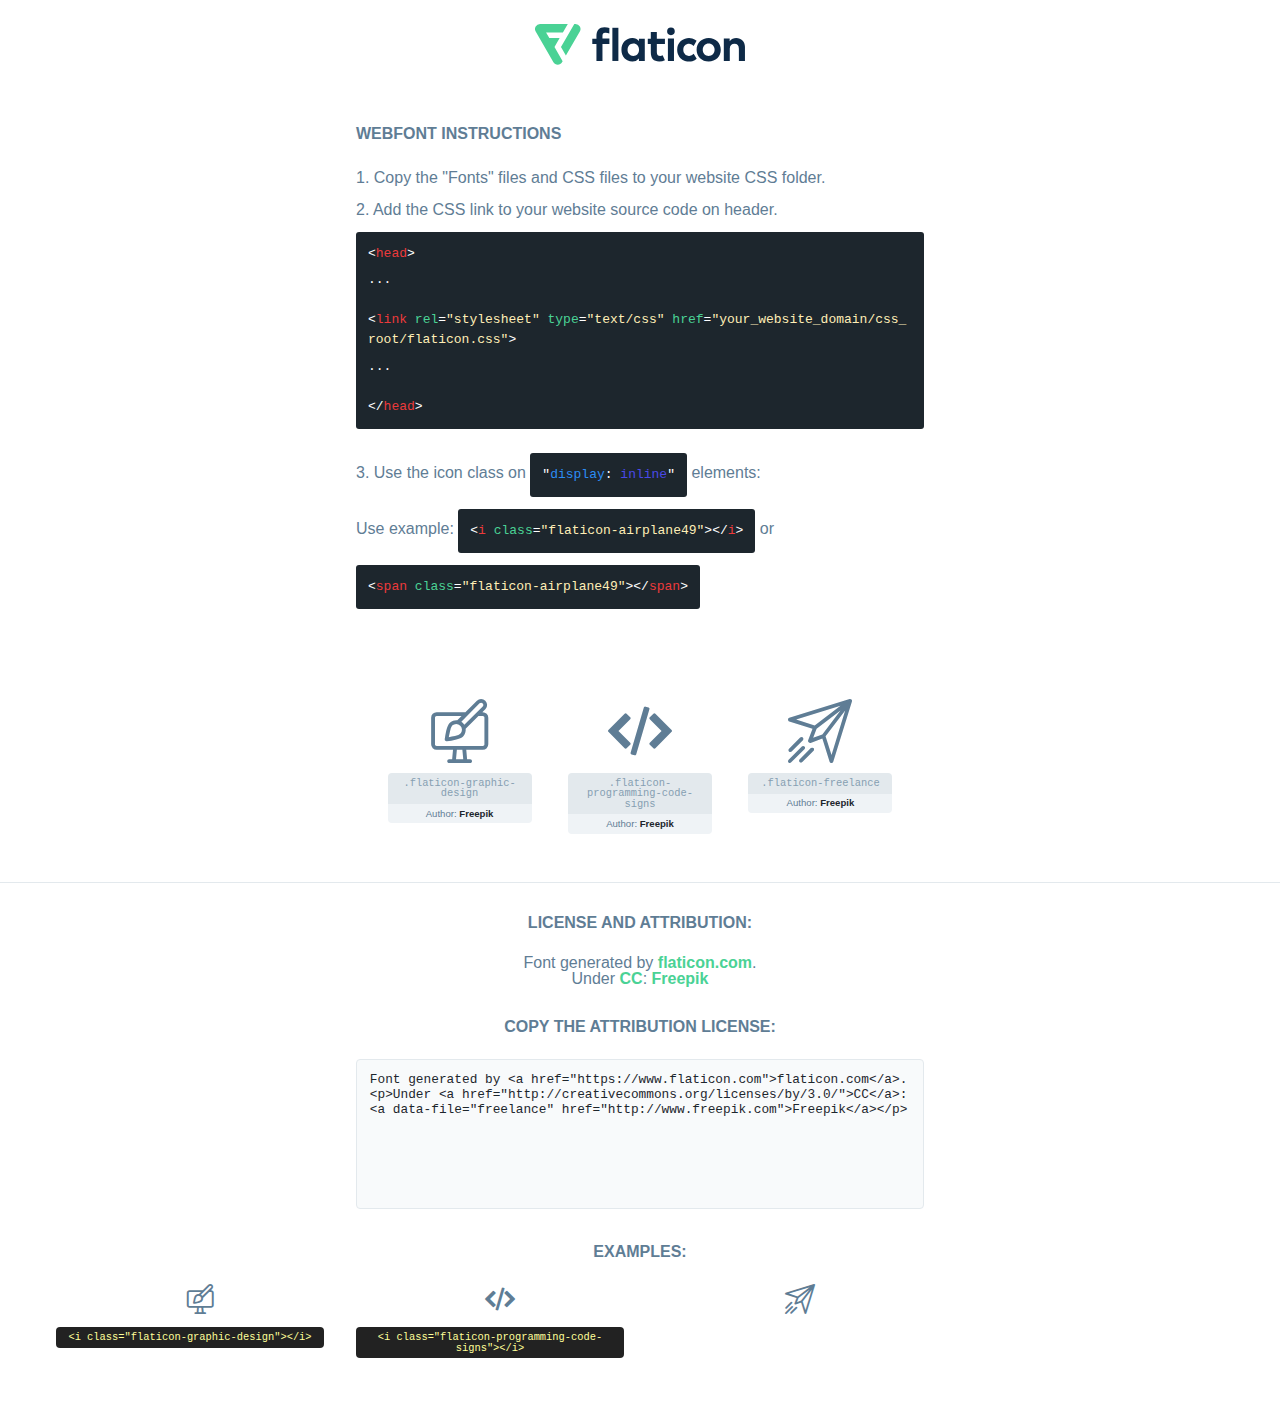
<file: font/flaticon.html>
<!DOCTYPE html>
<html lang="en">
<head>
    <title>Flaticon Webfont</title>
    <link rel="stylesheet" type="text/css" href="flaticon.css"/>
    <meta charset="UTF-8">
    <style>
        html, body, div, span, applet, object, iframe,
        h1, h2, h3, h4, h5, h6, p, blockquote, pre,
        a, abbr, acronym, address, big, cite, code,
        del, dfn, em, img, ins, kbd, q, s, samp,
        small, strike, strong, sub, sup, tt, var,
        b, u, i, center,
        dl, dt, dd, ol, ul, li,
        fieldset, form, label, legend,
        table, caption, tbody, tfoot, thead, tr, th, td,
        article, aside, canvas, details, embed,
        figure, figcaption, footer, header, hgroup,
        menu, nav, output, ruby, section, summary,
        time, mark, audio, video {
            margin: 0;
            padding: 0;
            border: 0;
            font-size: 100%;
            font: inherit;
            vertical-align: baseline;
        }

        /* HTML5 display-role reset for older browsers */
        article, aside, details, figcaption, figure,
        footer, header, hgroup, menu, nav, section {
            display: block;
        }

        body {
            line-height: 1;
        }

        ol, ul {
            list-style: none;
        }

        blockquote, q {
            quotes: none;
        }

        blockquote:before, blockquote:after,
        q:before, q:after {
            content: '';
            content: none;
        }

        table {
            border-collapse: collapse;
            border-spacing: 0;
        }

        body {
            font-family: Helvetica, Arial, sans-serif;
            font-size: 16px;
            color: #5f7d95;
        }

        a {
            color: #4AD295;
            font-weight: bold;
            text-decoration: none;
        }

        * {
            -moz-box-sizing: border-box;
            -webkit-box-sizing: border-box;
            box-sizing: border-box;
            margin: 0;
            padding: 0;
        }

        [class^="flaticon-"]:before, [class*=" flaticon-"]:before, [class^="flaticon-"]:after, [class*=" flaticon-"]:after {
            font-family: Flaticon;
            font-size: 30px;
            font-style: normal;
            margin-left: 20px;
            color: #333;
        }

        .wrapper {
            max-width: 600px;
            margin: auto;
            padding: 0 1em;
        }

        .title {
            margin-bottom: 24px;
            text-transform: uppercase;
            font-weight: bold;
        }

        header {
            text-align: center;
            padding: 24px;
        }

        header .logo {
            width: 210px;
            height: auto;
            border: none;
            display: inline-block;
        }

        header strong {
            font-size: 28px;
            font-weight: 500;
            vertical-align: middle;
        }

        .demo {
            margin: 2em auto;
            line-height: 1.25em;
        }

        .demo ul li {
            margin-bottom: 12px;
        }

        .demo ul li code {
            background-color: #1D262D;
            border-radius: 3px;
            padding: 12px;
            display: inline-block;
            color: #fff;
            font-family: Consolas, Monaco, Lucida Console, Liberation Mono, DejaVu Sans Mono, Bitstream Vera Sans Mono, Courier New, monospace;
            font-weight: lighter;
            margin-top: 12px;
            font-size: 13px;
            word-break: break-all;
        }

        .demo ul li code .red {
            color: #EC3A3B;
        }

        .demo ul li code .green {
            color: #4AD295;
        }

        .demo ul li code .yellow {
            color: #FFEEB6;
        }

        .demo ul li code .blue {
            color: #2C8CF4;
        }

        .demo ul li code .purple {
            color: #4949E7;
        }

        .demo ul li code .dots {
            margin-top: 0.5em;
            display: block;
        }

        #glyphs {
            border-bottom: 1px solid #E3E9ED;
            padding: 2em 0;
            text-align: center;
        }

        .glyph {
            display: inline-block;
            width: 9em;
            margin: 1em;
            text-align: center;
            vertical-align: top;
            background: #FFF;
        }

        .glyph .flaticon {
            padding: 10px;
            display: block;
            font-family: "Flaticon";
            font-size: 64px;
            line-height: 1;
        }

        .glyph .flaticon:before {
            font-size: 64px;
            color: #5f7d95;
            margin-left: 0;
        }

        .class-name {
            font-size: 0.65em;
            background-color: #E3E9ED;
            color: #869FB2;
            border-radius: 4px 4px 0 0;
            padding: 0.5em;
            font-family: Consolas, Monaco, Lucida Console, Liberation Mono, DejaVu Sans Mono, Bitstream Vera Sans Mono, Courier New, monospace;
        }

        .author-name {
            font-size: 0.6em;
            background-color: #EFF3F6;
            border-top: 0;
            border-radius: 0 0 4px 4px;
            padding: 0.5em;
        }

        .author-name a {
            color: #1D262D;
        }

        .class-name:last-child {
            font-size: 10px;
            color: #888;
        }

        .class-name:last-child a {
            font-size: 10px;
            color: #555;
        }

        .glyph > input {
            display: block;
            width: 100px;
            margin: 5px auto;
            text-align: center;
            font-size: 12px;
            cursor: text;
        }

        .glyph > input.icon-input {
            font-family: "Flaticon";
            font-size: 16px;
            margin-bottom: 10px;
        }

        .attribution .title {
            margin-top: 2em;
        }

        .attribution textarea {
            background-color: #F8FAFB;
            color: #1D262D;
            padding: 1em;
            border: none;
            box-shadow: none;
            border: 1px solid #E3E9ED;
            border-radius: 4px;
            resize: none;
            width: 100%;
            height: 150px;
            font-size: 0.8em;
            font-family: Consolas, Monaco, Lucida Console, Liberation Mono, DejaVu Sans Mono, Bitstream Vera Sans Mono, Courier New, monospace;
            -webkit-appearance: none;
        }

        .attribution textarea:hover {
            border-color: #CFD9E0;
        }

        .attribution textarea:focus {
            border-color: #4AD295;
        }

        .iconsuse {
            margin: 2em auto;
            text-align: center;
            max-width: 1200px;
        }

        .iconsuse:after {
            content: '';
            display: table;
            clear: both;
        }

        .iconsuse .image {
            float: left;
            width: 25%;
            padding: 0 1em;
        }

        .iconsuse .image p {
            margin-bottom: 1em;
        }

        .iconsuse .image span {
            display: block;
            font-size: 0.65em;
            background-color: #222;
            color: #fff;
            border-radius: 4px;
            padding: 0.5em;
            color: #FFFF99;
            margin-top: 1em;
            font-family: Consolas, Monaco, Lucida Console, Liberation Mono, DejaVu Sans Mono, Bitstream Vera Sans Mono, Courier New, monospace;
        }

        .flaticon:before {
            color: #5f7d95;
        }

        #footer {
            text-align: center;
            background-color: #1D262D;
            color: #869FB2;
            padding: 12px;
            font-size: 14px;
        }

        #footer a {
            font-weight: normal;
        }

        @media (max-width: 960px) {
            .iconsuse .image {
                width: 50%;
            }
        }

        .preview {
            width: 100px;
            display: inline-block;
            margin: 10px;
        }

        .preview .inner {
            display: inline-block;
            width: 100%;
            text-align: center;
            background: #f5f5f5;
            -webkit-border-radius: 3px 3px 0 0;
            -moz-border-radius: 3px 3px 0 0;
            border-radius: 3px 3px 0 0;
        }

        .preview .inner  {
            line-height: 85px;
            font-size: 40px;
            color: #333;
        }

        .label {
            display: inline-block;
            width: 100%;
            box-sizing: border-box;
            padding: 5px;
            font-size: 10px;
            font-family: Monaco, monospace;
            color: #666;
            white-space: nowrap;
            overflow: hidden;
            text-overflow: ellipsis;
            background: #ddd;
            -webkit-border-radius: 0 0 3px 3px;
            -moz-border-radius: 0 0 3px 3px;
            border-radius: 0 0 3px 3px;
            color: #666;
        }
    </style>
</head>
<body>
    <header>
        <a href="https://www.flaticon.com/" target="_blank" class="logo">
            <svg xmlns="http://www.w3.org/2000/svg" viewBox="0 0 394.3 76.5">
                <path d="M156.6,69.4H145.3V7.1h11.3Z" style="fill:#0e2a47"/>
                <path d="M206.2,69.4h-11V64.8a15.4,15.4,0,0,1-12.6,5.7c-11.6,0-20.3-9.5-20.3-22.1s8.8-22.1,20.3-22.1a15.4,15.4,0,0,1,12.6,5.8V27.5h11Zm-32.4-21c0,6.4,4.2,11.6,10.8,11.6s10.8-4.9,10.8-11.6-4.4-11.6-10.8-11.6S173.9,42,173.9,48.4Z"
                      style="fill:#0e2a47"/>
                <path d="M262.5,13.7a7.2,7.2,0,0,1-14.4,0,7.2,7.2,0,1,1,14.4,0ZM261,69.4H249.6v-42H261Z"
                      style="fill:#0e2a47"/>
                <path id="_Trazado_" data-name="&lt;Trazado&gt;"
                      d="M139.6,17.8a16.6,16.6,0,0,0-8-1.4c-3.2.4-4.9,2-4.9,5.9v5.1h13V37.5h-13v32H115.4v-32h-7.8v-10h7.8V22.2c0-9.9,5.2-16.3,15-16.3a23.4,23.4,0,0,1,9.3,1.8Z"
                      style="fill:#0e2a47"/>
                <path d="M235.1,60c-3.5,0-6.3-1.9-6.3-7.1V37.5H244v-10H228.8V15H217.5V27.5h-5.7v10h5.7V53.7c0,10.9,5.3,16.8,15.7,16.8A22.9,22.9,0,0,0,244,68l-4.3-9.1A12.3,12.3,0,0,1,235.1,60Z"
                      style="fill:#0e2a47"/>
                <path d="M348.9,48.4c0,12.6-9.7,22.1-22.7,22.1s-22.7-9.4-22.7-22.1,9.6-22.1,22.7-22.1S348.9,35.8,348.9,48.4Zm-33.9,0c0,6.8,4.8,11.6,11.1,11.6s11.2-4.8,11.2-11.6-4.8-11.6-11.2-11.6S315.1,41.6,315.1,48.4Z"
                      style="fill:#0e2a47"/>
                <path d="M394.3,42.7V69.4H382.9V46.3c0-6.1-3-9.4-8.2-9.4s-8.9,3.2-8.9,9.5v23H354.6v-42h11v4.9c3-4.5,7.6-6.1,12.3-6.1C387.5,26.3,394.3,33,394.3,42.7Z"
                      style="fill:#0e2a47"/>
                <path d="M298,55.7h0a12.4,12.4,0,0,1-8.2,4.2h-.9l-1.8-.2a10,10,0,0,1-7.4-5.6,13.2,13.2,0,0,1-1.2-5.8,13,13,0,0,1,1.3-5.9,10.1,10.1,0,0,1,7.5-5.5h2.4a11.7,11.7,0,0,1,8.3,4.2l5.5-9.6a19.9,19.9,0,0,0-8.1-4.3,23.4,23.4,0,0,0-6.1-.8,25.2,25.2,0,0,0-7.5,1.1,20.9,20.9,0,0,0-8,4.6,21.9,21.9,0,0,0-6.8,16.4,21.9,21.9,0,0,0,6.7,16.3,20.9,20.9,0,0,0,8,4.6,25.2,25.2,0,0,0,7.7,1.2,23.6,23.6,0,0,0,6.2-.8,20,20,0,0,0,8.1-4.4Z"
                      style="fill:#0e2a47"/>
                <path d="M46.3,26.5H26.9L20.8,16H52.4L61.6,0H9.4A9.3,9.3,0,0,0,1.3,4.7a9.3,9.3,0,0,0,0,9.4L34.6,71.8a9.4,9.4,0,0,0,16.2,0l1.1-1.9L36.6,43.3Z"
                      style="fill:#4ad295"/>
                <path d="M84.2,4.7A9.3,9.3,0,0,0,76.1,0H73.8l-25,43.3,9.2,16L84.2,14A9.3,9.3,0,0,0,84.2,4.7Z"
                      style="fill:#4ad295"/>
            </svg>
        </a>
    </header>
    <section class="demo wrapper">

        <p class="title">Webfont Instructions</p>

        <ul>
            <li>
                <span class="num">1. </span>Copy the "Fonts" files and CSS files to your website CSS folder.
            </li>
            <li>
                <span class="num">2. </span>Add the CSS link to your website source code on header.
                <code class="big">
                    &lt;<span class="red">head</span>&gt;
                    <br/><span class="dots">...</span>
                    <br/>&lt;<span class="red">link</span> <span class="green">rel</span>=<span
                        class="yellow">"stylesheet"</span> <span class="green">type</span>=<span
                        class="yellow">"text/css"</span> <span class="green">href</span>=<span class="yellow">"your_website_domain/css_root/flaticon.css"</span>&gt;
                    <br/><span class="dots">...</span>
                    <br/>&lt;/<span class="red">head</span>&gt;
                </code>
            </li>

            <li>
                <p>
                    <span class="num">3. </span>Use the icon class on <code>"<span class="blue">display</span>:<span
                        class="purple"> inline</span>"</code> elements:
                    <br/>
                    Use example: <code>&lt;<span class="red">i</span> <span class="green">class</span>=<span class="yellow">&quot;flaticon-airplane49&quot;</span>&gt;&lt;/<span
                        class="red">i</span>&gt;</code> or <code>&lt;<span class="red">span</span> <span
                        class="green">class</span>=<span class="yellow">&quot;flaticon-airplane49&quot;</span>&gt;&lt;/<span
                        class="red">span</span>&gt;</code>
            </li>
        </ul>

    </section>
    <section id="glyphs">
            <div class="glyph">
                <i class="flaticon flaticon-graphic-design"></i>
                <div class="class-name">.flaticon-graphic-design</div>
                <div class="author-name">Author: <a data-file="graphic-design" href="http://www.freepik.com">Freepik</a> </div>
            </div>

            <div class="glyph">
                <i class="flaticon flaticon-programming-code-signs"></i>
                <div class="class-name">.flaticon-programming-code-signs</div>
                <div class="author-name">Author: <a data-file="programming-code-signs" href="http://www.freepik.com">Freepik</a> </div>
            </div>

            <div class="glyph">
                <i class="flaticon flaticon-freelance"></i>
                <div class="class-name">.flaticon-freelance</div>
                <div class="author-name">Author: <a data-file="freelance" href="http://www.freepik.com">Freepik</a> </div>
            </div>

    </section>

    <section class="attribution wrapper"   style="text-align:center;">

        <div class="title">License and attribution:</div><div class="attrDiv">Font generated by <a href="https://www.flaticon.com">flaticon.com</a>. <div><p>Under <a href="http://creativecommons.org/licenses/by/3.0/">CC</a>: <a data-file="freelance" href="http://www.freepik.com">Freepik</a></p>  </div>
        </div>
        <div class="title">Copy the Attribution License:</div>

        <textarea onclick="this.focus();this.select();">Font generated by &lt;a href=&quot;https://www.flaticon.com&quot;&gt;flaticon.com&lt;/a&gt;. <p>Under <a href="http://creativecommons.org/licenses/by/3.0/">CC</a>: <a data-file="freelance" href="http://www.freepik.com">Freepik</a></p> 
        </textarea>

    </section>

    <section class="iconsuse">

        <div class="title">Examples:</div>
            <div class="image">
                <p>
                    <i class="flaticon flaticon-graphic-design"></i>
                    <span>&lt;i class=&quot;flaticon-graphic-design&quot;&gt;&lt;/i&gt;</span>
                </p>
            </div>
            <div class="image">
                <p>
                    <i class="flaticon flaticon-programming-code-signs"></i>
                    <span>&lt;i class=&quot;flaticon-programming-code-signs&quot;&gt;&lt;/i&gt;</span>
                </p>
            </div>
            <div class="image">
                <p>
                    <i class="flaticon flaticon-freelance">
</file>
<file: font/flaticon.css>
@font-face {
    font-family: "flaticon";
    src: url("./flaticon.ttf?42628b6fc3cf4edac716d9c3cb4e5129") format("truetype"),
url("./flaticon.woff?42628b6fc3cf4edac716d9c3cb4e5129") format("woff"),
url("./flaticon.woff2?42628b6fc3cf4edac716d9c3cb4e5129") format("woff2"),
url("./flaticon.eot?42628b6fc3cf4edac716d9c3cb4e5129#iefix") format("embedded-opentype"),
url("./flaticon.svg?42628b6fc3cf4edac716d9c3cb4e5129#flaticon") format("svg");
}

i[class^="flaticon-"]:before, i[class*=" flaticon-"]:before {
    font-family: flaticon !important;
    font-style: normal;
    font-weight: normal !important;
    font-variant: normal;
    text-transform: none;
    line-height: 1;
    -webkit-font-smoothing: antialiased;
    -moz-osx-font-smoothing: grayscale;
}

.flaticon-graphic-design:before {
    content: "\f101";
}
.flaticon-programming-code-signs:before {
    content: "\f102";
}
.flaticon-freelance:before {
    content: "\f103";
}
</file>
